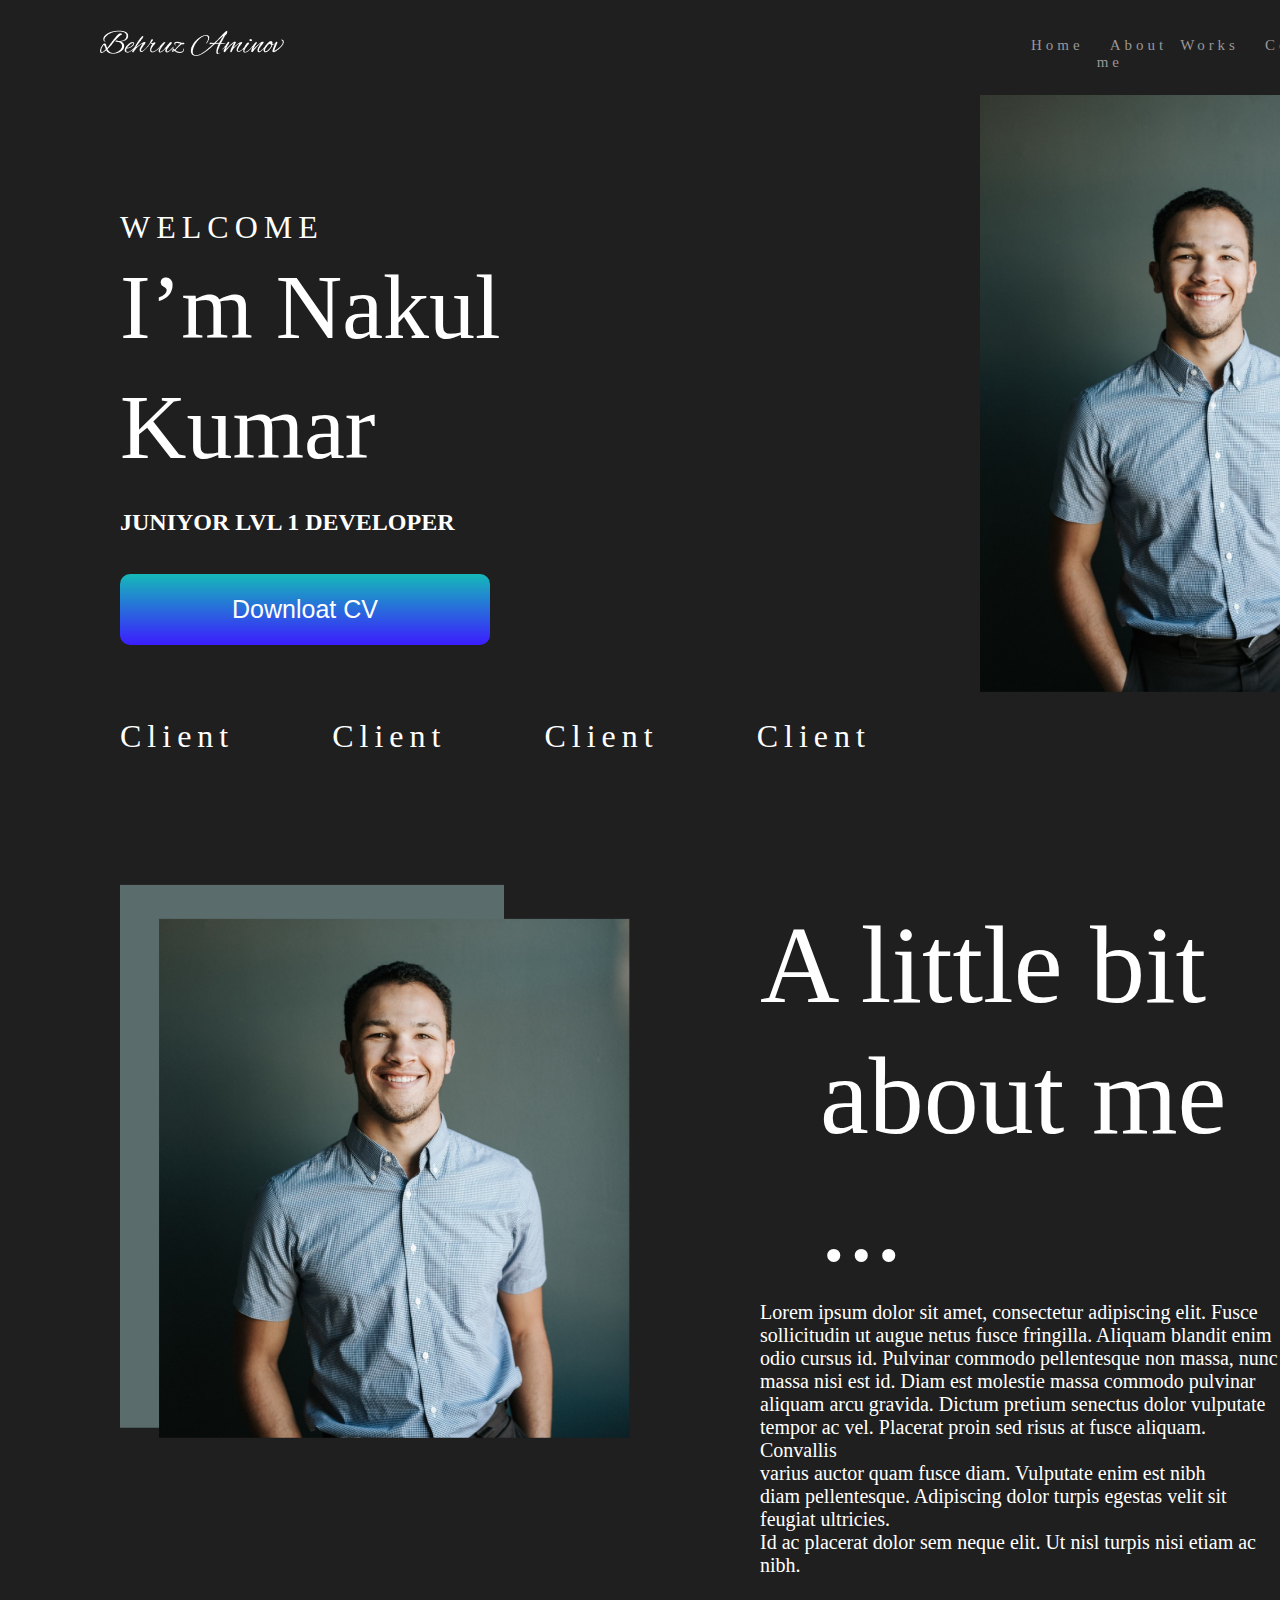
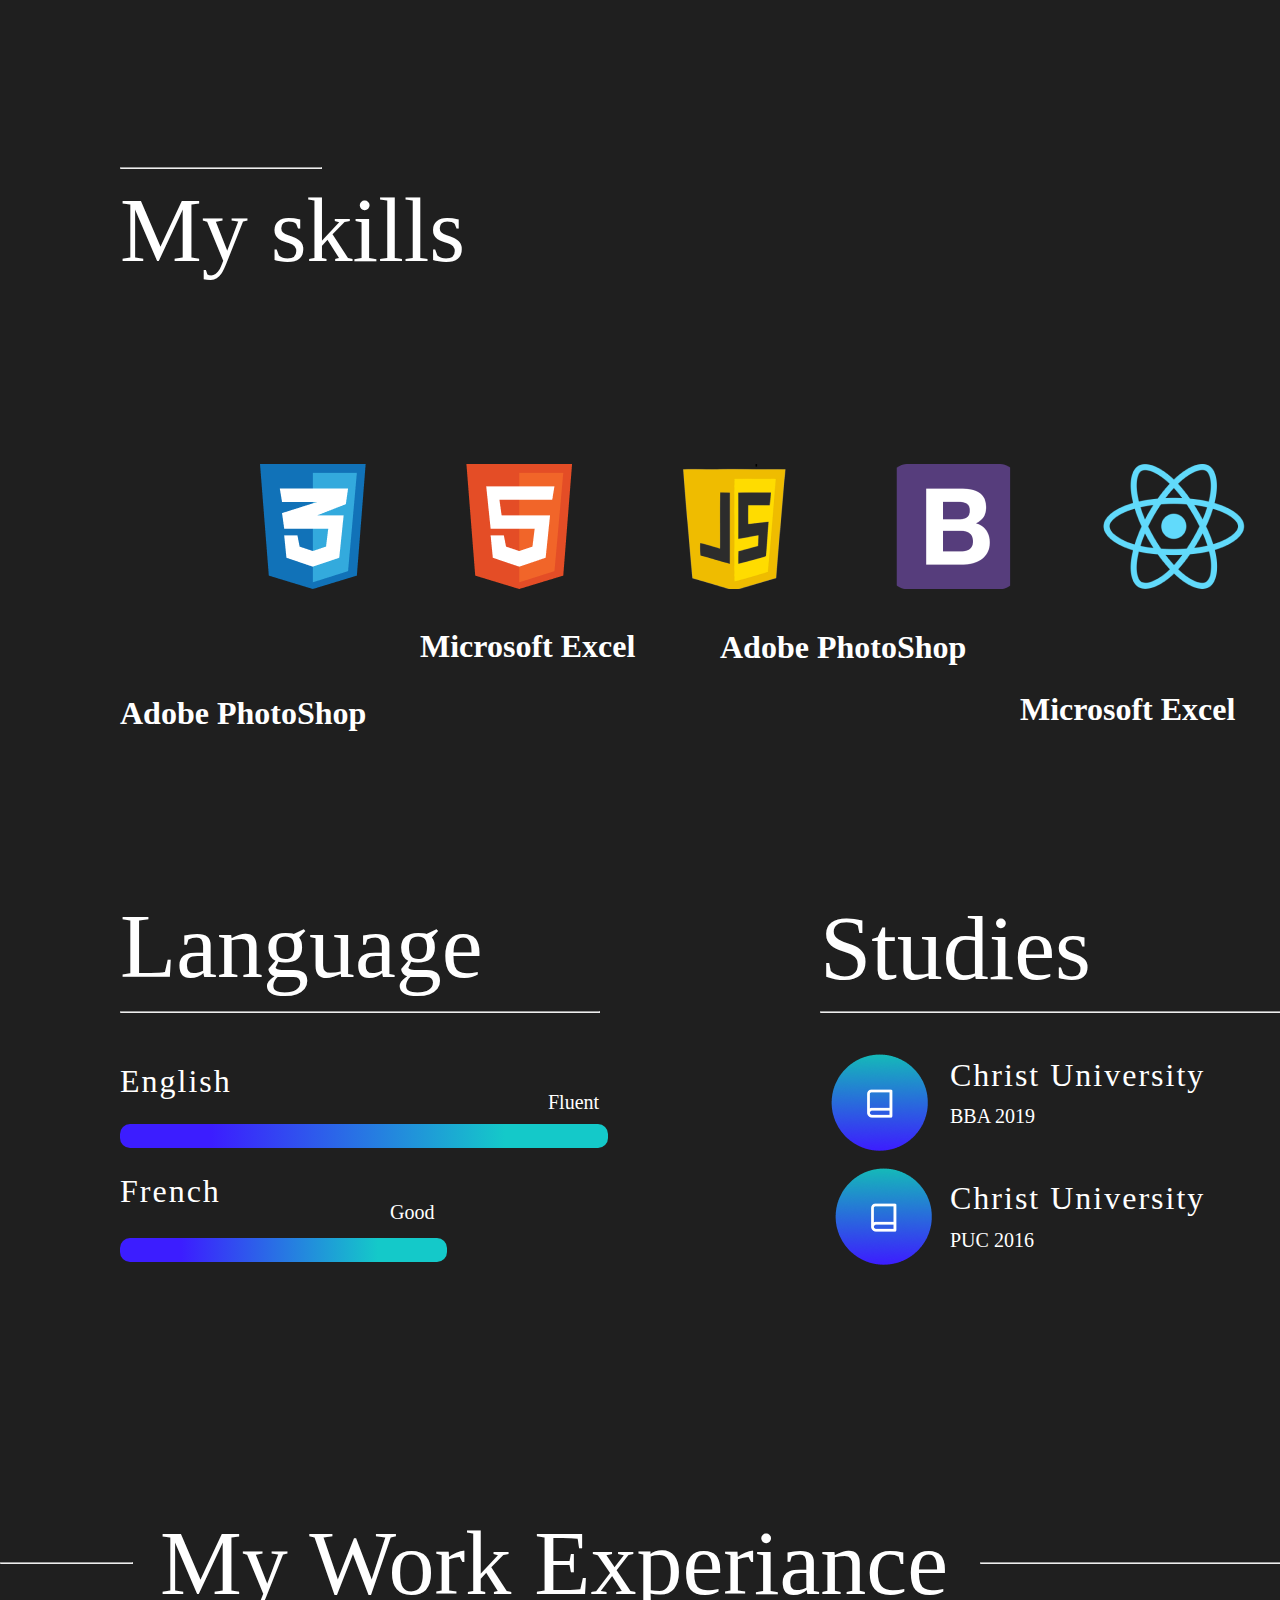
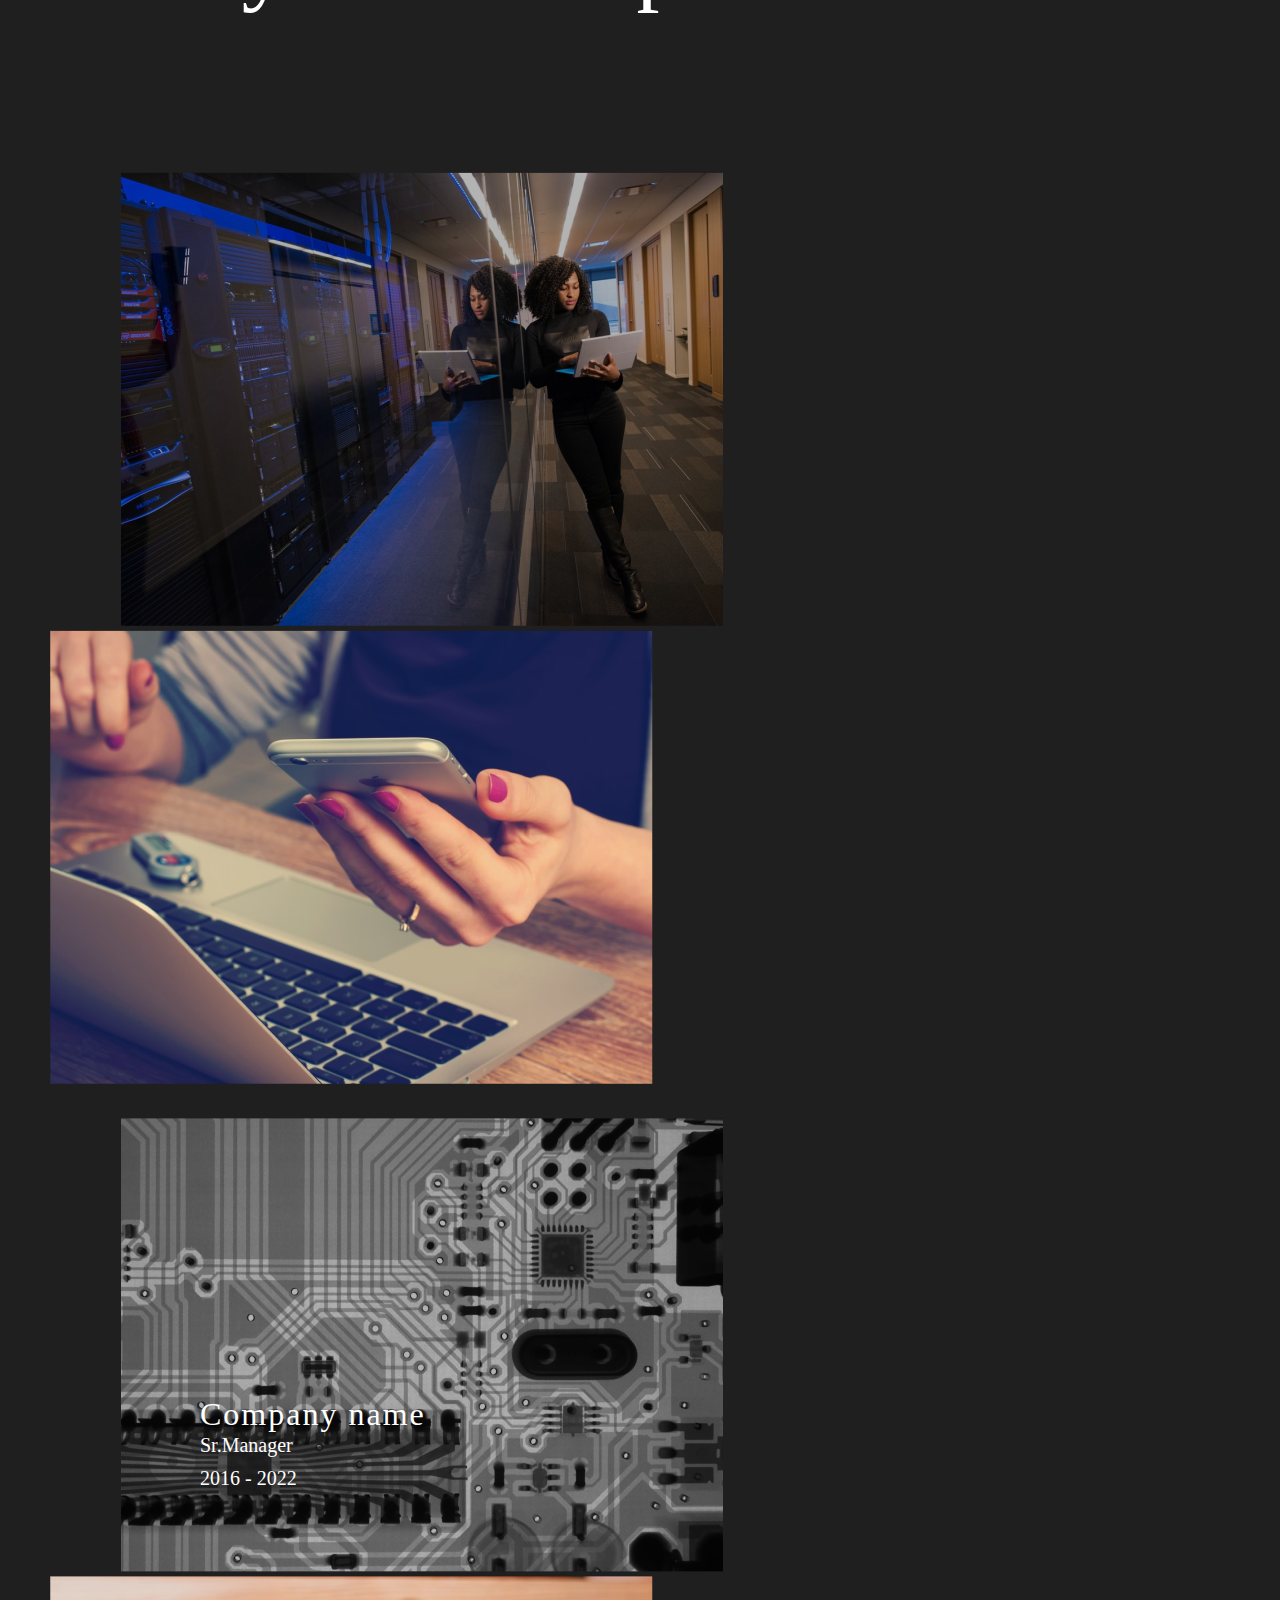
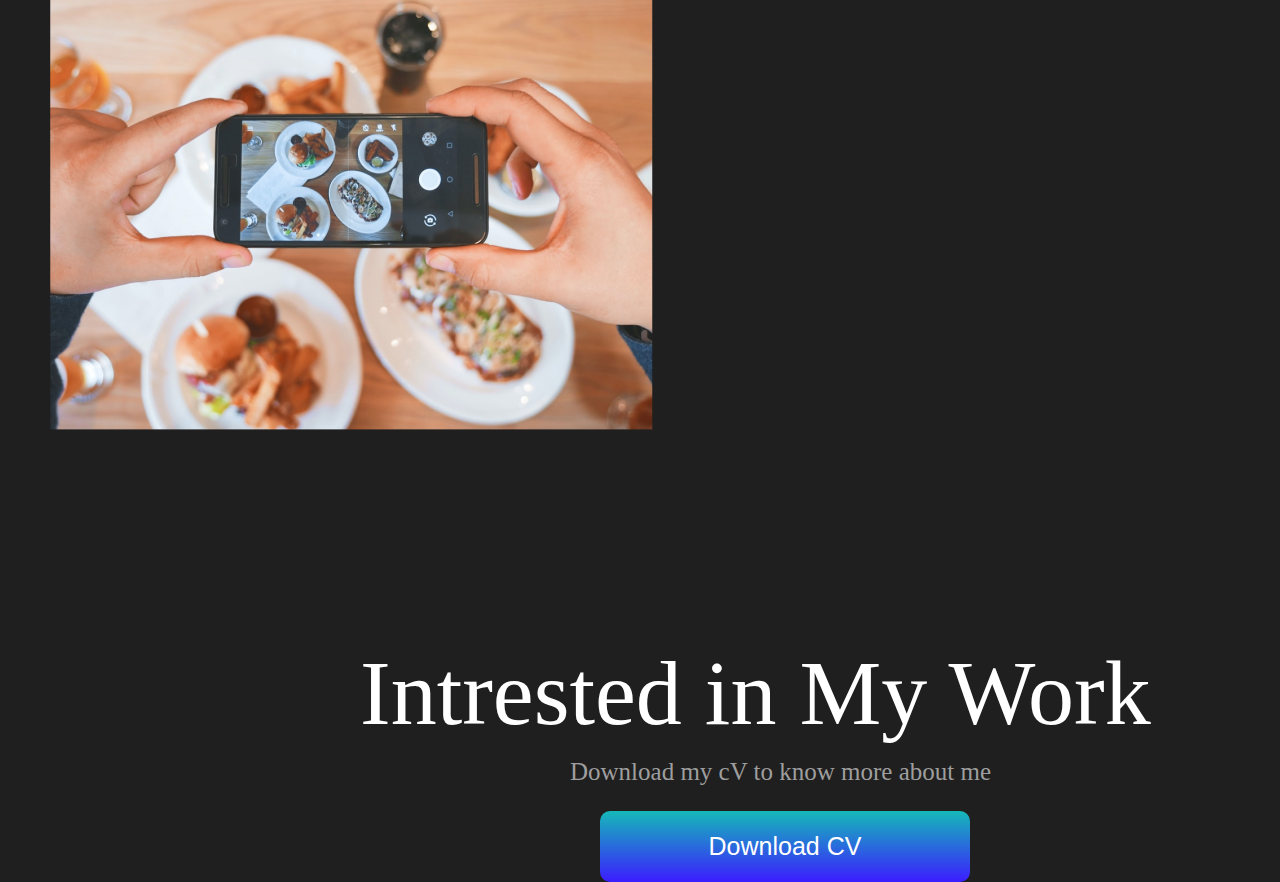
<file: home999/index.html>
<!DOCTYPE html>
<html lang="en">
<head>
    <meta charset="UTF-8">
    <meta name="viewport" content="width=device-width, initial-scale=1.0">
    <title>Document</title>
    <style>body{background-color:#1F1F1F;} h1{color: white;} h2{color: white;} h3{color: white;} h4{color: white;} h5{color: white;} h6{color: white;}</style>
    <link rel="stylesheet" href="style.css">
</head>
<body>
    <img style="margin-top: 30px; margin-left: 100px;" src="image/Behruz Aminov (1).png" alt="The image is not found">
    <ul style="margin-top: -42px; margin-left: 1000px;">
        <li><a href="#">Home</a></li>
        <li><a href="#About">About me</a></li>
        <li><a href="#Work">Works</a></li>
        <li><a href="">Contact</a></li>
    </ul>
    <div style="margin-left: 120px;">
    <h1 style="font-weight: 10; letter-spacing: 6px; margin-top: 120px;">WELCOME</h1>
    <h1 style="margin-top: -20px; font-size: 92px; line-height: 120px; font-weight: 400;">I’m Nakul <br> Kumar</h1>
    <h2 style="margin-top: -40px;">JUNIYOR LVL 1 DEVELOPER</h2><br>
    <button>Downloat CV</button>
    </div>
    <img style="opacity: 1; margin-left: 980px; margin-top: -550px;" width="440px" src="image/unsplash_OhKElOkQ3RE.png" alt="">
    <h1 style="font-weight: 10; letter-spacing: 6px; margin-left: 120px;">Client &nbsp; &nbsp; &nbsp; Client &nbsp; &nbsp; &nbsp; Client &nbsp; &nbsp; &nbsp;  Client </h1>
    <br><br><br><br><br><br>
    <div id="About">
        <img style="margin-left: 120px;" src="image/Rectangle 4.png" alt="The image is found">
        <img style="margin-left: -350px; position: relative; top: 10px;" src="image/Rectangle 3.png" alt="The image is not found">
        <h1 style="margin-left: 760px; font-size: 110px; font-weight: 400; margin-top: -530px;">A little bit</h1>
        <h1 id="one" style="margin-left: 820px; margin-top: -70px; font-size: 110px; font-weight: 400;">about me ...</h1>
        <p style="color: white; margin-left: 760px; margin-top: -60px; font-size: 20px;">
        Lorem ipsum dolor sit amet, consectetur adipiscing elit. 
        Fusce <br> sollicitudin ut augue netus fusce fringilla. 
        Aliquam blandit enim <br> odio cursus id. Pulvinar commodo 
        pellentesque non massa, nunc <br> massa nisi est id. Diam est 
        molestie massa commodo pulvinar <br> aliquam arcu gravida. Dictum 
        pretium senectus dolor vulputate <br> tempor ac vel. Placerat 
        proin sed risus at fusce aliquam. Convallis <br> varius auctor 
        quam fusce diam. Vulputate enim est nibh <br> diam pellentesque.
        Adipiscing dolor turpis egestas velit sit feugiat  ultricies. <br>
        Id ac placerat  dolor sem neque elit. Ut nisl turpis nisi etiam ac nibh.
        </p>
        <br><br><br><br><br><br><br><br><br>
        <hr width="200px" style="margin-left: 120px;">
        <h1 style="margin-top: 5px; margin-left: 120px; font-size: 92px; font-weight: 400;">My skills</h1>
        <img style="margin-left: 260px; position: relative; top: 120px" src="image/Group 391.png" alt="The image is not found">
        <h1 style="margin-left: 120px; position: relative; top: 200px;">Adobe PhotoShop</h1>
        <h1 style="margin-left: 420px; position: relative; top: 75px;">Microsoft Excel</h1>
        <h1 style="margin-left: 720px; position: relative; top: 17px;">Adobe PhotoShop</h1>
        <h1 style="margin-left: 1020px; position: relative; top: 21px;">Microsoft Excel</h1>
        <br><br><br>
        <hr style="width: 478px; margin-left: 120px; position: relative; top: 220px;">
        <h1 style="margin-top: 100px; margin-left: 120px; font-size: 92px; font-weight: 400;">Language</h1>
        <hr style="width: 478px; margin-left: 820px; position: relative; top: -49px;">
        <h1 style="margin-top: -175px; margin-left: 820px; font-size: 92px; font-weight: 400;">Studies</h1>
        <h1 style="margin-left: 120px;font-weight: 400; letter-spacing: 2px;">English</h1>
        <p style="color: white; margin-left: 548px; font-size: 20px; position: relative; top: -30px;">Fluent</p>
        <button id="two" style="position: relative; top: -40px;"></button>
        <h1 style="margin-left: 120px;font-weight: 400; letter-spacing: 2px; position: relative; top: -40px;">French</h1>
        <p style="color: white; margin-left: 390px; font-size: 20px; position: relative; top: -70px;">Good</p>
        <button id="two" style="position: relative; top: -150px; width: 327px;"></button>
        <img style="margin-left: 380px; position: relative; top: -260px;" src="image/Ellipse 5.png" alt="The image is not found">
        <img style="margin-left: -70px; position: relative; top: -290px;" src="image/Frame.png" alt="Thr image is not found">
        <h1 style="margin-left: 950px;font-weight: 400; letter-spacing: 2px; position: relative; top: -380px;">Christ University</h1>
        <p style="color: white; margin-left: 950px; font-size: 20px; position: relative; top: -390px;">BBA 2019</p>
        <img style="margin-left: 835px; position: relative; top: -370px;" src="image/Ellipse 5.png" alt="The image is not found">
        <img style="margin-left: -70px; position: relative; top: -400px;" src="image/Frame.png" alt="Thr image is not found">
        <h1 style="margin-left: 950px;font-weight: 400; letter-spacing: 2px; position: relative; top: -480px;">Christ University</h1>
        <p style="color: white; margin-left: 950px; font-size: 20px; position: relative; top: -490px;">PUC 2016</p>
        </div>
        <div id="Work">
        <hr style="margin-left: 0px; margin-top: -200px; width: 131px;">
        <h1 style="margin-top: -62px; margin-left: 160px; font-size: 92px; font-weight: 400;">My Work Experiance</h1>
        <hr style="width: 536px; margin-left: 980px; margin-top: -115px;">
        <img style="margin-left: 120px; margin-top: 200px;" src="image/unsplash_glRqyWJgUeY.png" alt="The image is not found">
        <img style="margin-left: 50px;" src="image/unsplash_SpVHcbuKi6E.png" alt="The image is not found">
        <img style="margin-left: 120px; margin-top: 30px;" src="image/unsplash_iGheu30xAi8.png" alt="The image is not found">
        <img style="margin-left: 50px;" src="image/unsplash_i_xVfNtQjwI.png" alt="The image is not found">
        <div style="position: relative; top: -620px; margin-left: 80px;">
        <h1 style="margin-left: 120px;font-weight: 400; letter-spacing: 2px; position: relative; top: -40px;">Company name</h1>
        <p style="color: white; margin-left: 120px; font-size: 20px; position: relative; top: -60px;">Sr.Manager</p>
        <p style="color: white; margin-left: 120px; font-size: 20px; position: relative; top: -70px;">2016 - 2022</p>
        </div>
        <h1 style="margin-top: 60px; margin-left: 360px; font-size: 92px; font-weight: 400;">Intrested in My Work</h1>
        <p style="margin-left: 570px; color:#9E9E9E; font-size: 25px; margin-top: -50px;">Download my cV to know more about me</p>
        <button style="margin-left: 600px;">Download CV</button>
        </div>
</body>
</html>
</file>
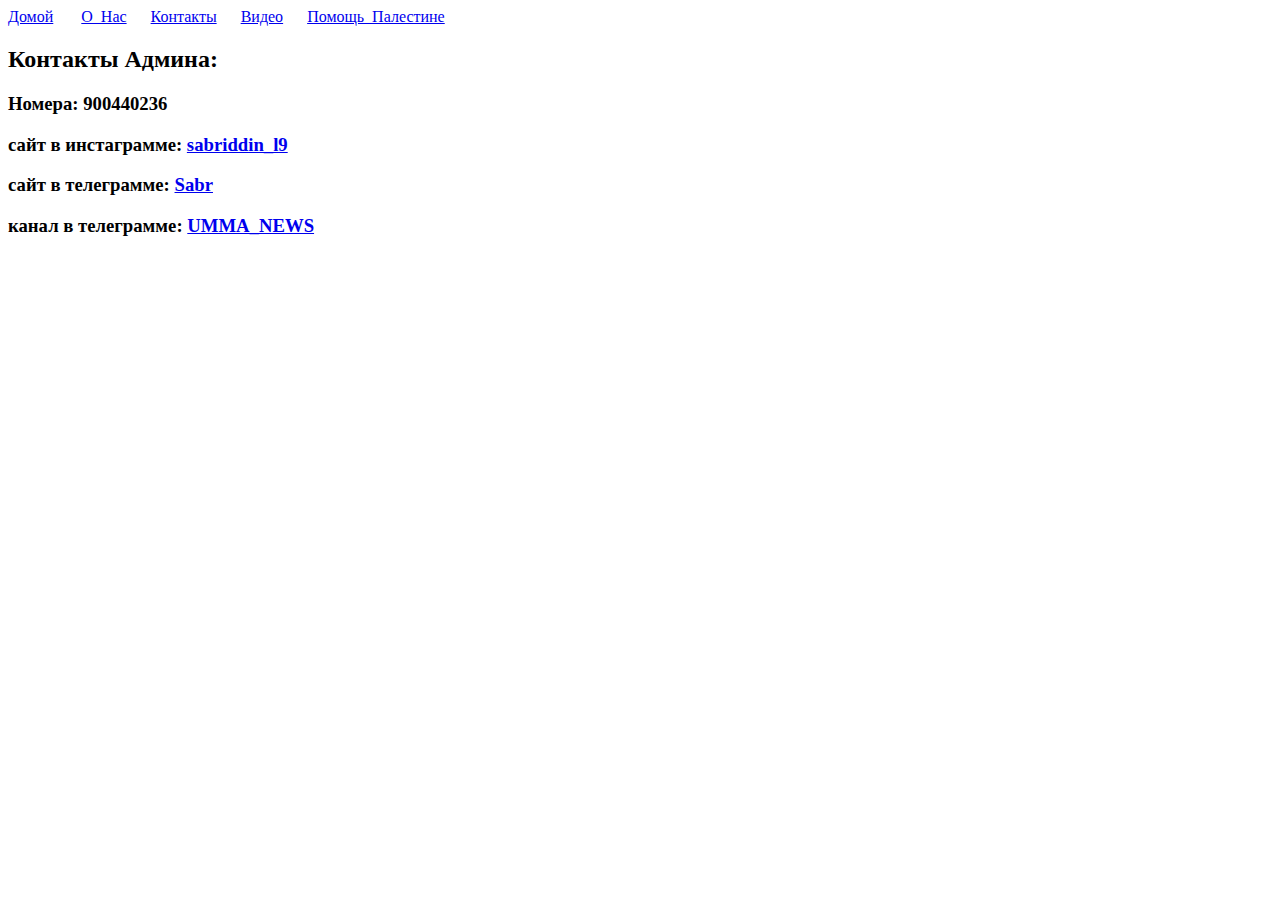
<file: folder/contact.html>
<!DOCTYPE html>
<html lang="en">
<head>
    
    <title>Контакты</title>
</head>
<body>
    <a href="http://127.0.0.1:5500/sabr.html">Домой</a> &nbsp; &nbsp; &nbsp;
    <a href="http://127.0.0.1:5500/aboutme.html">О_Нас</a>&nbsp; &nbsp; &nbsp;
    <a href="http://127.0.0.1:5500/contact.html">Контакты</a>&nbsp; &nbsp; &nbsp;
    <a href="http://127.0.0.1:5500/videos.html">Видео</a>&nbsp; &nbsp; &nbsp;
    <a href="http://127.0.0.1:5500/helptopalestine.html">Помощь_Палестине</a>
    <h2>Контакты Админа:</h2>
    <h3>Номера: 900440236</h3>
    <h3>сайт в инстаграмме:  <a href="https://accountscenter.instagram.com/">sabriddin_l9</a></h3>
    <h3>сайт в телеграмме:  <a href="https://t.me/ Sabr2024_2025">Sabr</a> </h3>
    <h3>канал в телеграмме: <a href="https://t.me/as_sahwa">UMMA_NEWS</a></h3>
    
</body>

</html>
</file>
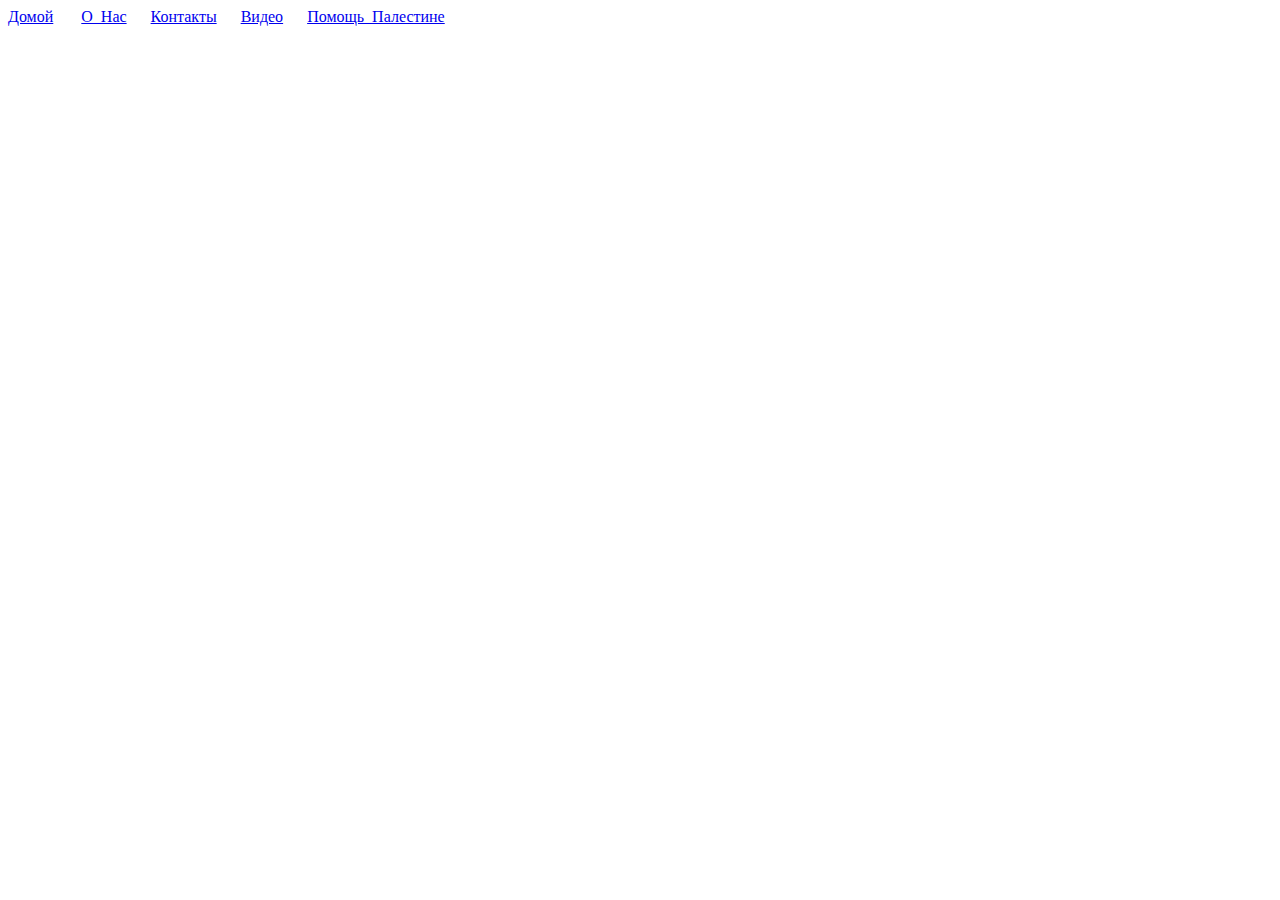
<file: folder/videos.html>
<!DOCTYPE html>
<html lang="en">
  <head>
    <title>Видео</title>
  </head>
  <body>
    <a href="http://127.0.0.1:5500/sabr.html">Домой</a> &nbsp; &nbsp; &nbsp;
    <a href="http://127.0.0.1:5500/aboutme.html">О_Нас</a>&nbsp; &nbsp; &nbsp;
    <a href="http://127.0.0.1:5500/contact.html">Контакты</a>&nbsp; &nbsp; &nbsp;
    <a href="http://127.0.0.1:5500/videos.html">Видео</a>&nbsp; &nbsp; &nbsp;
    <a href="http://127.0.0.1:5500/helptopalestine.html">Помощь_Палестине</a>
  </body>
</html>
</file>
<file: home999/style.css>
body{
    margin: 0;
}
ul{
    margin: 0;
    list-style: none;
    display: flex;
    font-size: 15px;
    padding: 18px;
    letter-spacing: 4px;
}
a{
    text-decoration: none;
    padding-top: 11px;
    padding-bottom: 12px;
    padding-left: 13px;
    padding-right: 13px;
    border-radius: 10%;
    color: #989898;
}
a:hover{
    color: #FFFFFF;
}
button{
    background: linear-gradient(180deg, #15B9B9 0%, #3C1DFF 100%); 
    width: 370px; 
    height: 71px; 
    border-radius: 10px;
    border: none;
    color: white;
    font-size: 25px;
}
#two{
    background: linear-gradient(90deg, #3C1DFF 18.63%, #14C9C9 78.88%);
    margin-left: 120px; 
    height: 24px; 
    width: 488px;
}
</file>
